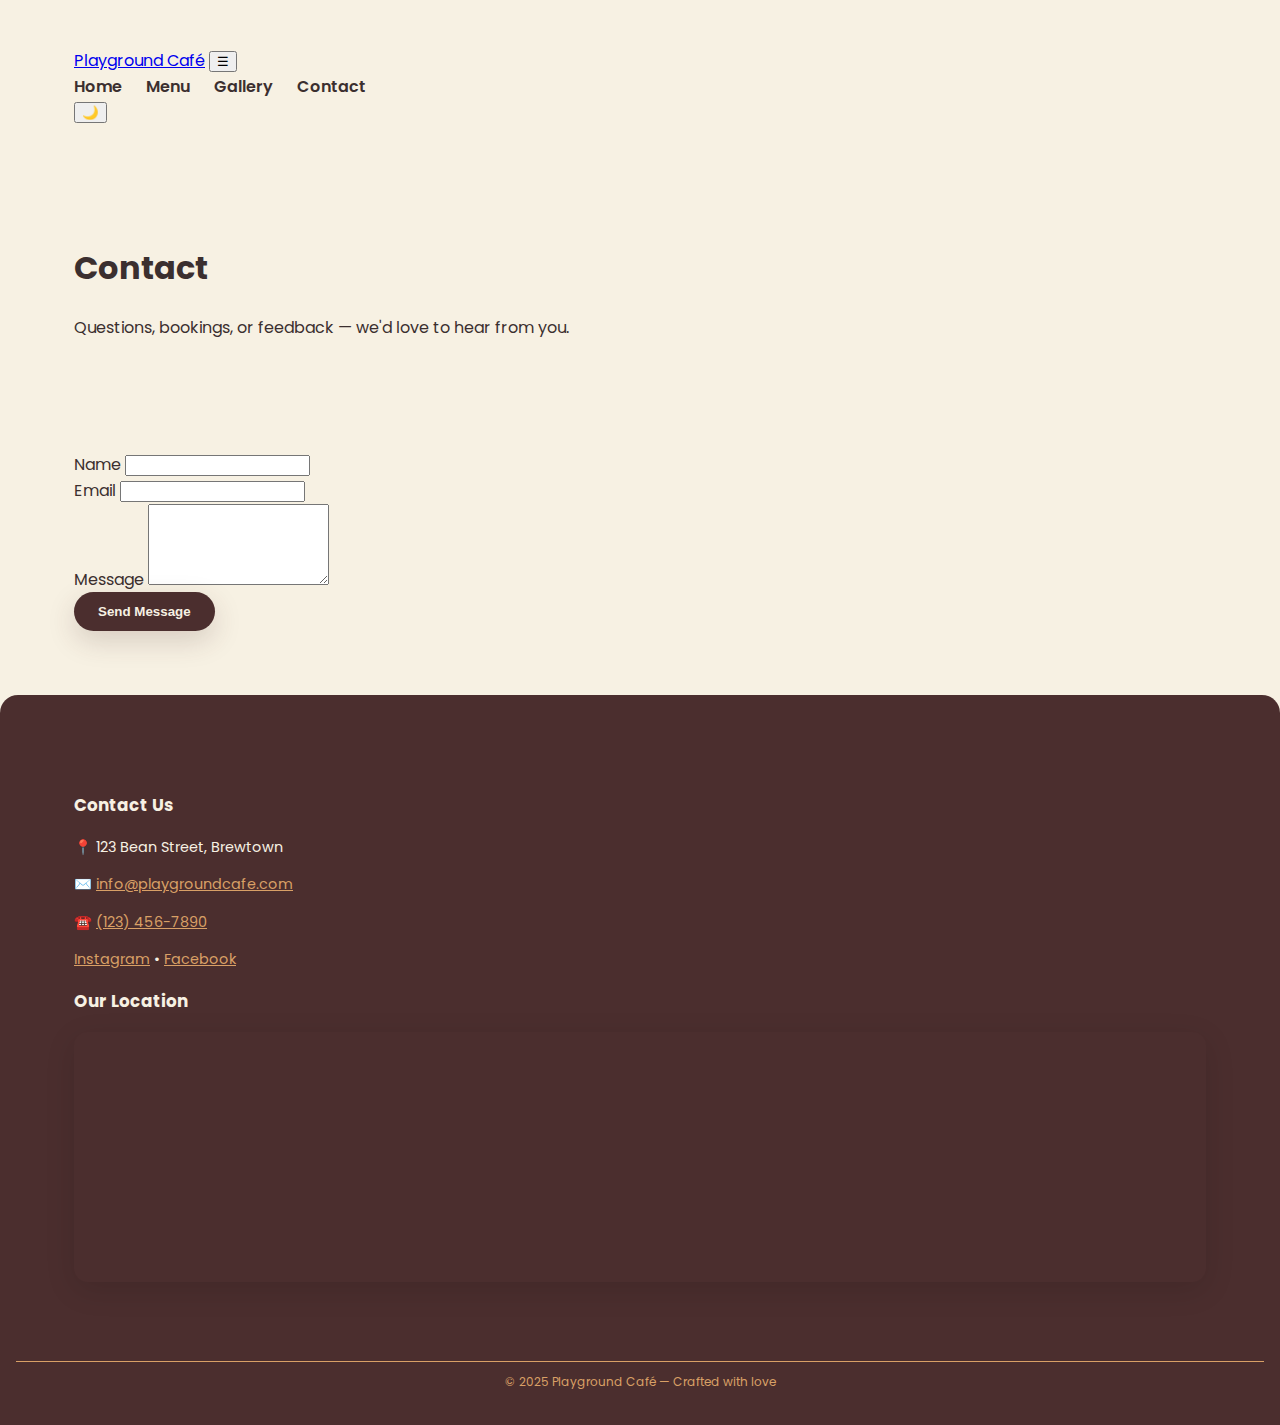
<file: contact.html>
<!DOCTYPE html>
<html lang="en">
<head>
<meta charset="utf-8" />
<meta name="viewport" content="width=device-width,initial-scale=1" />
<title>Playground Café — Contact</title>
<link rel="stylesheet" href="style.css" />
<script defer src="script.js"></script>
</head>
<body>
<div id="navbar-container"></div>

<main>
  <section class="page-header container">
    <h1>Contact</h1>
    <p>Questions, bookings, or feedback — we'd love to hear from you.</p>
  </section>

  <section class="container contact-section fade-in">
    <form id="contactForm" class="contact-form" novalidate>
      <div class="form-row">
        <label for="name">Name</label>
        <input id="name" name="name" type="text" required />
      </div>

      <div class="form-row">
        <label for="email">Email</label>
        <input id="email" name="email" type="email" required />
      </div>

      <div class="form-row">
        <label for="message">Message</label>
        <textarea id="message" name="message" rows="5" required></textarea>
      </div>

      <div class="form-row">
        <button type="submit" class="btn primary">Send Message</button>
      </div>

      <p id="formFeedback" aria-live="polite" class="form-feedback"></p>
    </form>
  </section>
</main>

<footer class="site-footer">
  <div class="container footer-grid">
    <div class="footer-contact">
      <h3>Contact Us</h3>
      <p>📍 123 Bean Street, Brewtown</p>
      <p>✉️ <a href="mailto:info@playgroundcafe.com">info@playgroundcafe.com</a></p>
      <p>☎️ <a href="tel:+1234567890">(123) 456-7890</a></p>
      <p>
        <a href="https://instagram.com/playgroundcafe" target="_blank">Instagram</a> •
        <a href="https://facebook.com/playgroundcafe" target="_blank">Facebook</a>
      </p>
    </div>

    <div class="footer-map">
      <h3>Our Location</h3>
      <iframe
        src="https://www.google.com/maps/embed?pb=!1m18!1m12!1m3!1d3153.123456789!2d-122.4194!3d37.7749!2m3!1f0!2f0!3f0!3m2!1i1024!2i768!4f13.1!3m3!1m2!1s0x80858064b5f9c7d3%3A0x123456789abcdef!2s123+Bean+Street%2C+Brewtown!5e0!3m2!1sen!2sus!4v1697123456789!5m2!1sen!2sus"
        width="100%" height="250" style="border:0;" allowfullscreen="" loading="lazy" referrerpolicy="no-referrer-when-downgrade">
      </iframe>
    </div>
  </div>

  <div class="footer-bottom">
    <small>&copy; 2025 Playground Café — Crafted with love</small>
  </div>
</footer>

</body>
</html>
</file>
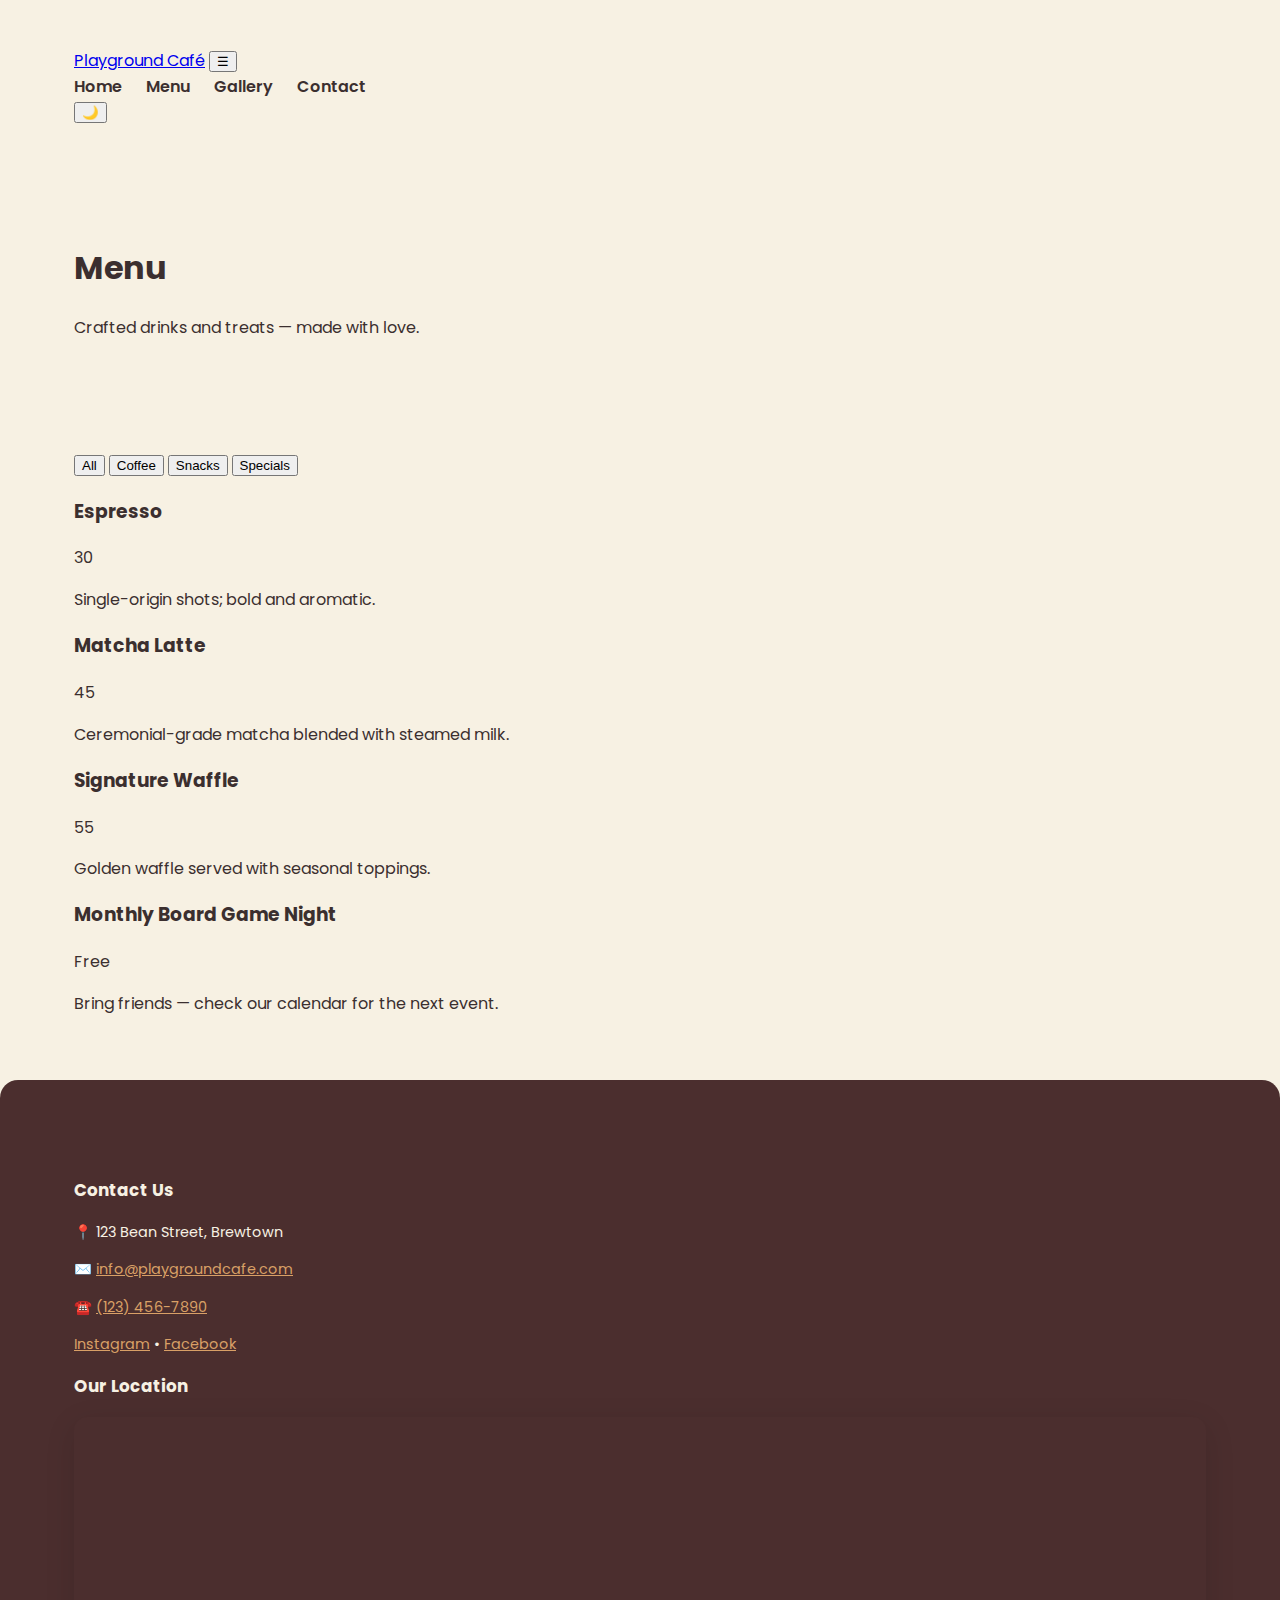
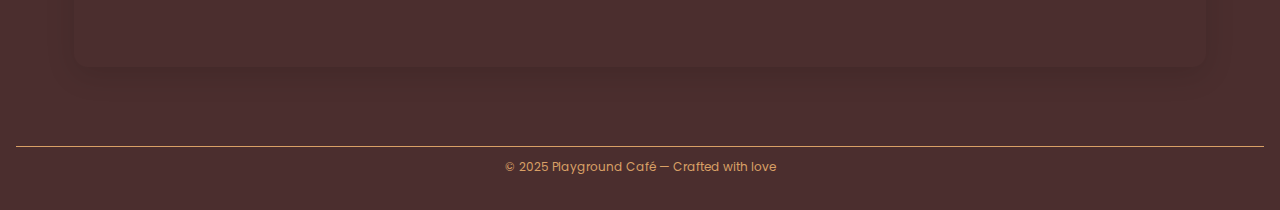
<file: menu.html>
<!DOCTYPE html>
<html lang="en">
<head>
<meta charset="utf-8" />
<meta name="viewport" content="width=device-width,initial-scale=1" />
<title>Playground Café — Menu</title>
<link rel="stylesheet" href="style.css" />
<script defer src="script.js"></script>
</head>
<body>
<div id="navbar-container"></div>

<main>
  <section class="page-header container">
    <h1>Menu</h1>
    <p>Crafted drinks and treats — made with love.</p>
  </section>

  <section class="container menu-section fade-in">
    <div class="menu-controls">
      <div class="filter-buttons" role="tablist" aria-label="Menu categories">
        <button class="chip active" data-filter="all" role="tab">All</button>
        <button class="chip" data-filter="coffee" role="tab">Coffee</button>
        <button class="chip" data-filter="snack" role="tab">Snacks</button>
        <button class="chip" data-filter="special" role="tab">Specials</button>
      </div>
    </div>

    <div class="menu-grid">
      <article class="menu-item" data-category="coffee">
        <h3>Espresso</h3>
        <p class="price">30</p>
        <p>Single-origin shots; bold and aromatic.</p>
      </article>
      <article class="menu-item" data-category="coffee">
        <h3>Matcha Latte</h3>
        <p class="price">45</p>
        <p>Ceremonial-grade matcha blended with steamed milk.</p>
      </article>
      <article class="menu-item" data-category="snack">
        <h3>Signature Waffle</h3>
        <p class="price">55</p>
        <p>Golden waffle served with seasonal toppings.</p>
      </article>
      <article class="menu-item" data-category="special">
        <h3>Monthly Board Game Night</h3>
        <p class="price">Free</p>
        <p>Bring friends — check our calendar for the next event.</p>
      </article>
    </div>
  </section>
</main>

<footer class="site-footer">
  <div class="container footer-grid">
    <div class="footer-contact">
      <h3>Contact Us</h3>
      <p>📍 123 Bean Street, Brewtown</p>
      <p>✉️ <a href="mailto:info@playgroundcafe.com">info@playgroundcafe.com</a></p>
      <p>☎️ <a href="tel:+1234567890">(123) 456-7890</a></p>
      <p>
        <a href="https://instagram.com/playgroundcafe" target="_blank">Instagram</a> •
        <a href="https://facebook.com/playgroundcafe" target="_blank">Facebook</a>
      </p>
    </div>

    <div class="footer-map">
      <h3>Our Location</h3>
      <iframe
        src="https://www.google.com/maps/embed?pb=!1m18!1m12!1m3!1d3153.123456789!2d-122.4194!3d37.7749!2m3!1f0!2f0!3f0!3m2!1i1024!2i768!4f13.1!3m3!1m2!1s0x80858064b5f9c7d3%3A0x123456789abcdef!2s123+Bean+Street%2C+Brewtown!5e0!3m2!1sen!2sus!4v1697123456789!5m2!1sen!2sus"
        width="100%" height="250" style="border:0;" allowfullscreen="" loading="lazy" referrerpolicy="no-referrer-when-downgrade">
      </iframe>
    </div>
  </div>

  <div class="footer-bottom">
    <small>&copy; 2025 Playground Café — Crafted with love</small>
  </div>
</footer>

</body>
</html>
</file>
<file: style.css>
@import url("https://fonts.googleapis.com/css2?family=Poppins:wght@300;400;600;700&display=swap");

/* ---------- Colors & Theme ---------- */
:root {
  --espresso: #4B2E2E;
  --caramel: #D9A066;
  --cream: #F7F1E3;
  --coffee-dark: #2C1B1B;
  --text: #3B2F2F;
  --muted: #7B6F6F;
  --radius: 14px;
  --shadow: 0 8px 30px rgba(0,0,0,0.12);
  --glass: rgba(247,241,227,0.7);
}

[data-theme="dark"] {
  --espresso: #2C1B1B;
  --caramel: #A77D55;
  --cream: #1C1C1C;
  --text: #F7F1E3;
  --muted: #C1B7A7;
  --glass: rgba(28,28,28,0.55);
}

/* ---------- Reset & Body ---------- */
*{box-sizing:border-box}
body{
  margin:0;
  font-family:'Poppins', sans-serif;
  background: var(--cream);
  color: var(--text);
  line-height:1.6;
  scroll-behavior:smooth;
}

/* ---------- Containers ---------- */
.container{max-width:1180px;margin:0 auto;padding:3rem 1.5rem}

/* ---------- Hero ---------- */
.hero{
  height:calc(100vh - 74px);
  margin-top:74px;
  display:flex;align-items:center;justify-content:center;position:relative;
  overflow:hidden;border-bottom-left-radius:28px;border-bottom-right-radius:28px;
  background:linear-gradient(180deg, rgba(0,0,0,0.15), rgba(0,0,0,0.05));
}
.hero-parallax{
  background-image:url("images/hero.jpg");
  background-size:cover;background-position:center center;background-attachment:fixed;
}
.hero-overlay{position:absolute;inset:0;background:linear-gradient(180deg, rgba(75,46,46,0.6), rgba(201,160,102,0.45)); mix-blend-mode: multiply;}
.hero-inner{
  position:relative;z-index:2;text-align:center;padding:2rem;max-width:900px;
  animation: fadeSlide 1.2s ease forwards;
}
.hero-title{
  font-size:3rem;margin-bottom:.5rem;color:var(--cream);text-shadow:0 6px 20px rgba(0,0,0,0.25);
}
.hero-sub{color:var(--cream);opacity:.95;margin-bottom:1.25rem;font-size:1.2rem;}
.btn{display:inline-block;padding:.75rem 1.5rem;border-radius:999px;border:0;cursor:pointer;text-decoration:none;font-weight:600;transition:all .3s ease}
.btn.primary{background:var(--espresso);color:var(--cream);box-shadow:0 10px 28px rgba(75,46,46,0.18)}
.btn.primary:hover{transform:translateY(-3px);box-shadow:0 14px 36px rgba(75,46,46,0.28);}
.btn.ghost{background:transparent;border:2px solid var(--cream);color:var(--cream);}

/* ---------- Features ---------- */
.grid-3{display:grid;grid-template-columns:repeat(auto-fit,minmax(240px,1fr));gap:1.5rem}
.card{background:var(--cream);border-radius:var(--radius);overflow:hidden;box-shadow:var(--shadow);padding:1rem;transition:all .3s ease}
.card img{width:100%;height:160px;object-fit:cover;border-radius:12px 12px 0 0;transition:transform .4s}
.card:hover img{transform:scale(1.05)}
.feature h3{color:var(--espresso);margin:.9rem 0 .4rem;transition:color .3s}
.card:hover h3{color:var(--caramel)}

/* ---------- Fade-in ---------- */
.fade-in{opacity:0;transform:translateY(30px);transition:all .8s cubic-bezier(.2,.8,.2,1)}
.fade-in.visible{opacity:1;transform:none}

/* ---------- Footer ---------- */
.site-footer{
  background: var(--espresso);
  color: var(--cream);
  padding:2rem 1rem;
  font-size:0.9rem;
  border-top-left-radius:18px;
  border-top-right-radius:18px;
}
.footer-contact a{color:var(--caramel);transition:color .3s}
.footer-contact a:hover{color:var(--cream)}
.footer-map iframe{border-radius:var(--radius);box-shadow:var(--shadow)}
.footer-bottom{text-align:center;margin-top:1.5rem;color:var(--caramel);border-top:1px solid var(--caramel);padding-top:.5rem}

/* ---------- Animations ---------- */
@keyframes fadeSlide{
  0%{opacity:0;transform:translateY(35px);}
  100%{opacity:1;transform:translateY(0);}
}

/* ---------- Responsive ---------- */
@media (max-width:980px){.hero-title{font-size:2.3rem}}
@media (max-width:640px){.hero-title{font-size:1.9rem}}

/* ---------- Navigation ---------- */
.nav-list {
  display: flex;
  gap: 1.5rem;
  list-style: none;
  margin: 0;
  padding: 0;
}

.nav-list li a {
  text-decoration: none;
  color: var(--text);
  font-weight: 600;
  transition: color 0.3s;
}

.nav-list li a:hover {
  color: var(--caramel);
}

/* Mobile menu hidden by default */
#main-nav {
  display: flex;
}

@media (max-width: 768px) {
  #main-nav {
    position: absolute;
    top: 74px; /* same as header height */
    right: 0;
    width: 100%;
    background: var(--cream);
    flex-direction: column;
    overflow: hidden;
    max-height: 0;
    transition: max-height 0.4s ease;
    box-shadow: 0 4px 20px rgba(0,0,0,0.15);
    border-bottom-left-radius: var(--radius);
    border-bottom-right-radius: var(--radius);
  }

  #main-nav.open {
    max-height: 500px; /* enough to show menu items */
  }

  .nav-list {
    flex-direction: column;
    gap: 0;
  }

  .nav-list li a {
    padding: 1rem 1.5rem;
    border-bottom: 1px solid var(--muted);
  }

  .header-controls {
    display: flex;
    gap: 0.5rem;
  }
}
</file>
